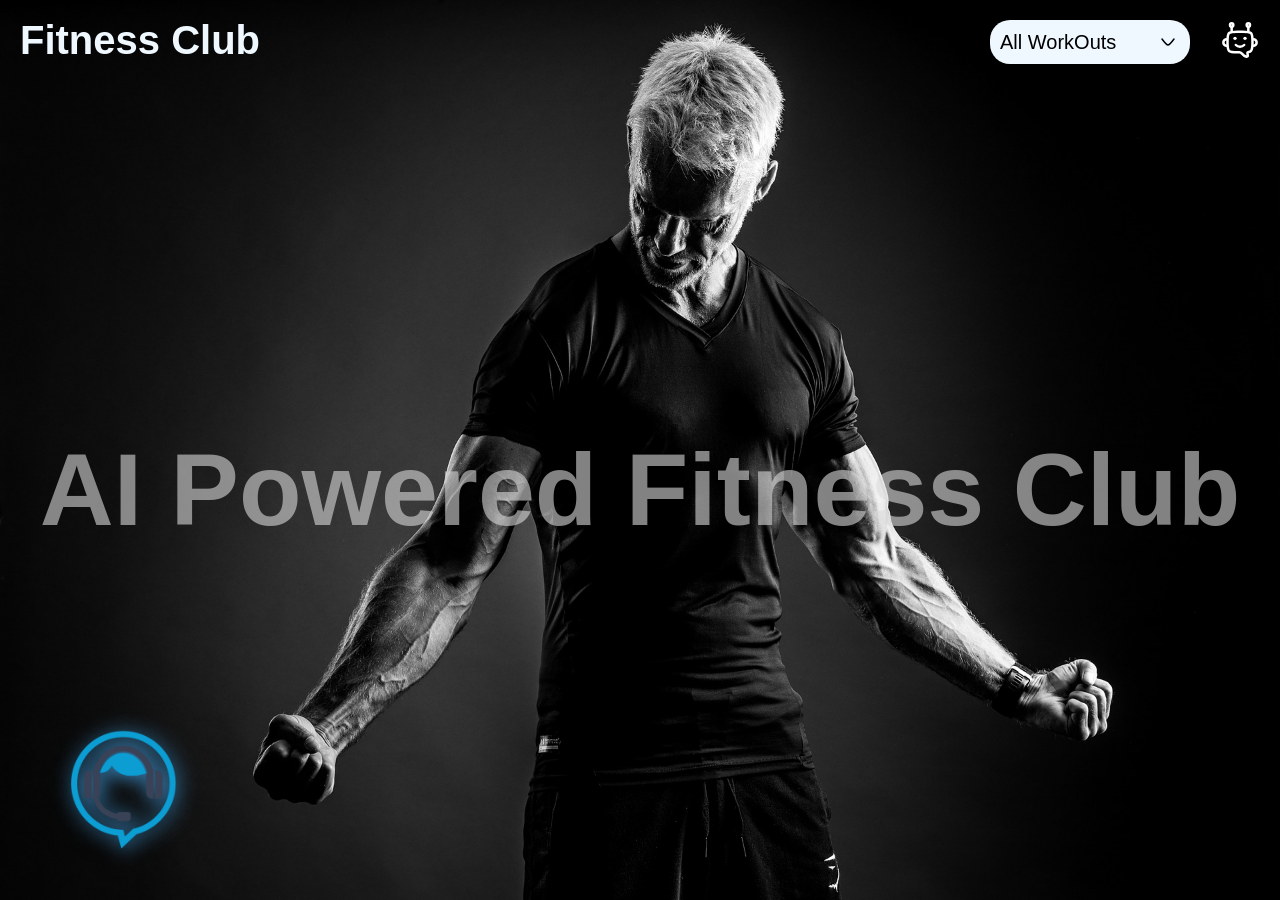
<file: index.html>
<!DOCTYPE html>
<html lang="en">

<head>
    <!-- Google tag (gtag.js) -->
<script async src="https://www.googletagmanager.com/gtag/js?id=G-XSV6NHE1DL"></script>
<script>
  window.dataLayer = window.dataLayer || [];
  function gtag(){dataLayer.push(arguments);}
  gtag('js', new Date());

  gtag('config', 'G-XSV6NHE1DL');
</script>
    <meta charset="UTF-8">
    <meta name="viewport" content="width=device-width, initial-scale=1.0">
    <title>AI Powered Fitness CLUB</title>
    <link rel="stylesheet" href="A-index.css">
</head>

<body>
    <nav>
        <a href="index.html"><h1 class="heading">Fitness Club</h1></a>

        <div class="right-nav">
            <div class="select-box">
                <div class="select-heading"><span>All WorkOuts</span><img src="arrow.svg" alt=""></div>
                <div class="options">
                    <a href="workout.html"><div class="option">WorkOuts</div></a>
                    <a href="back-W.html"><div class="option">Back WorkOut</div></a>
                    <a href="chest-W.html"><div class="option">Chest WorkOut</div></a>
                    <a href="biceps-W.html"><div class="option">Biceps & Triceps</div></a>
                    <a href="shoulder-W.html"><div class="option">Shoulder </div></a>
                    <a href="leg-W.html"><div class="option">Leg WorkOut</div></a>
                </div>
            </div>
            <img src="chatbot.svg" alt="">
        </div>
    </nav>

    <main>
        <h1 class="bgtext">AI Powered Fitness Club</h1>
        <div class="chat-box">
            <div class="chat-container">
                <div class="h1">Talk to Your AI Assistant....</div>
            </div>
            <div class="input-area">
                <input type="text" class="prompt" placeholder="Ask me Anything..">
                <button><img src="btn.svg" alt=""></button>
            </div>
        </div>
        <div class="virtual-assistant"> 
                   <img src="ai.png" alt="image" width="120px" >
        </div>
    </main>
    <div class="speak-page">
        <img src="ai.png" alt="image" width="200px">
        <h1>Speak Now...</h1>
        <img src="voice.gif" alt="" width="200px " id="voice">
    </div>

    <script src="A-index.js"></script>
</body>

</html>
</file>
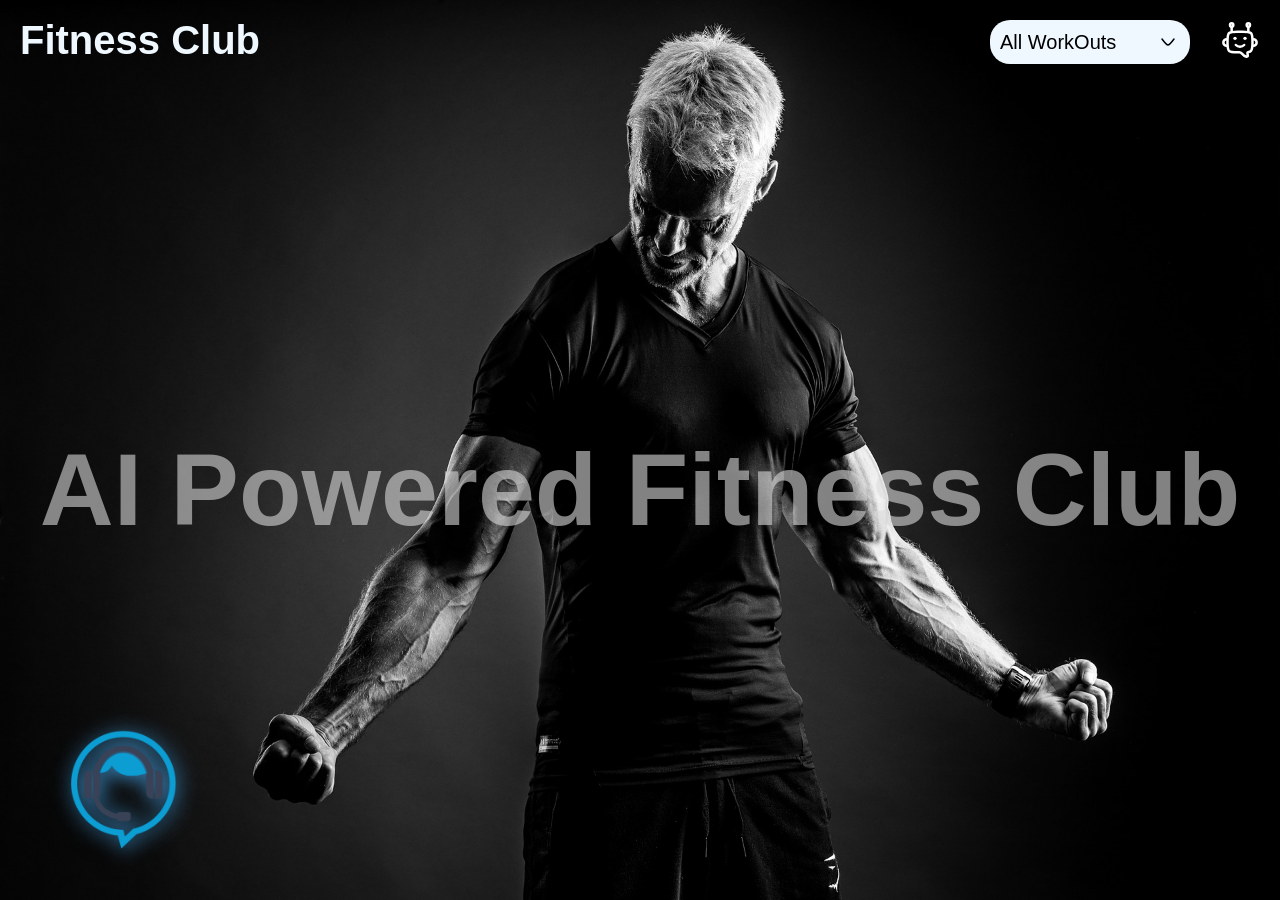
<file: A-index.html>
<!DOCTYPE html>
<html lang="en">

<head>
    <meta charset="UTF-8">
    <meta name="viewport" content="width=device-width, initial-scale=1.0">
    <title>AI Powered Fitness CLUB</title>
    <link rel="stylesheet" href="A-index.css">
</head>

<body>
    <nav>
        <a href="A-index.html"><h1 class="heading">Fitness Club</h1></a>

        <div class="right-nav">
            <div class="select-box">
                <div class="select-heading"><span>All WorkOuts</span><img src="arrow.svg" alt=""></div>
                <div class="options">
                    <a href="workout.html"><div class="option">WorkOuts</div></a>
                    <a href="back-W.html"><div class="option">Back WorkOut</div></a>
                    <a href="chest-W.html"><div class="option">Chest WorkOut</div></a>
                    <a href="biceps-W.html"><div class="option">Biceps & Triceps</div></a>
                    <a href="shoulder-W.html"><div class="option">Shoulder </div></a>
                    <a href="leg-W.html"><div class="option">Leg WorkOut</div></a>
                </div>
            </div>
            <img src="chatbot.svg" alt="">
        </div>
    </nav>

    <main>
        <h1 class="bgtext">AI Powered Fitness Club</h1>
        <div class="chat-box">
            <div class="chat-container">
                <div class="h1">Talk to Your AI Assistant....</div>
            </div>
            <div class="input-area">
                <input type="text" class="prompt" placeholder="Ask me Anything..">
                <button><img src="btn.svg" alt=""></button>
            </div>
        </div>
        <div class="virtual-assistant"> 
                   <img src="ai.png" alt="image" width="120px" >
        </div>
    </main>
    <div class="speak-page">
        <img src="ai.png" alt="image" width="200px">
        <h1>Speak Now...</h1>
        <img src="voice.gif" alt="" width="200px " id="voice">
    </div>

    <script src="A-index.js"></script>
</body>

</html>
</file>
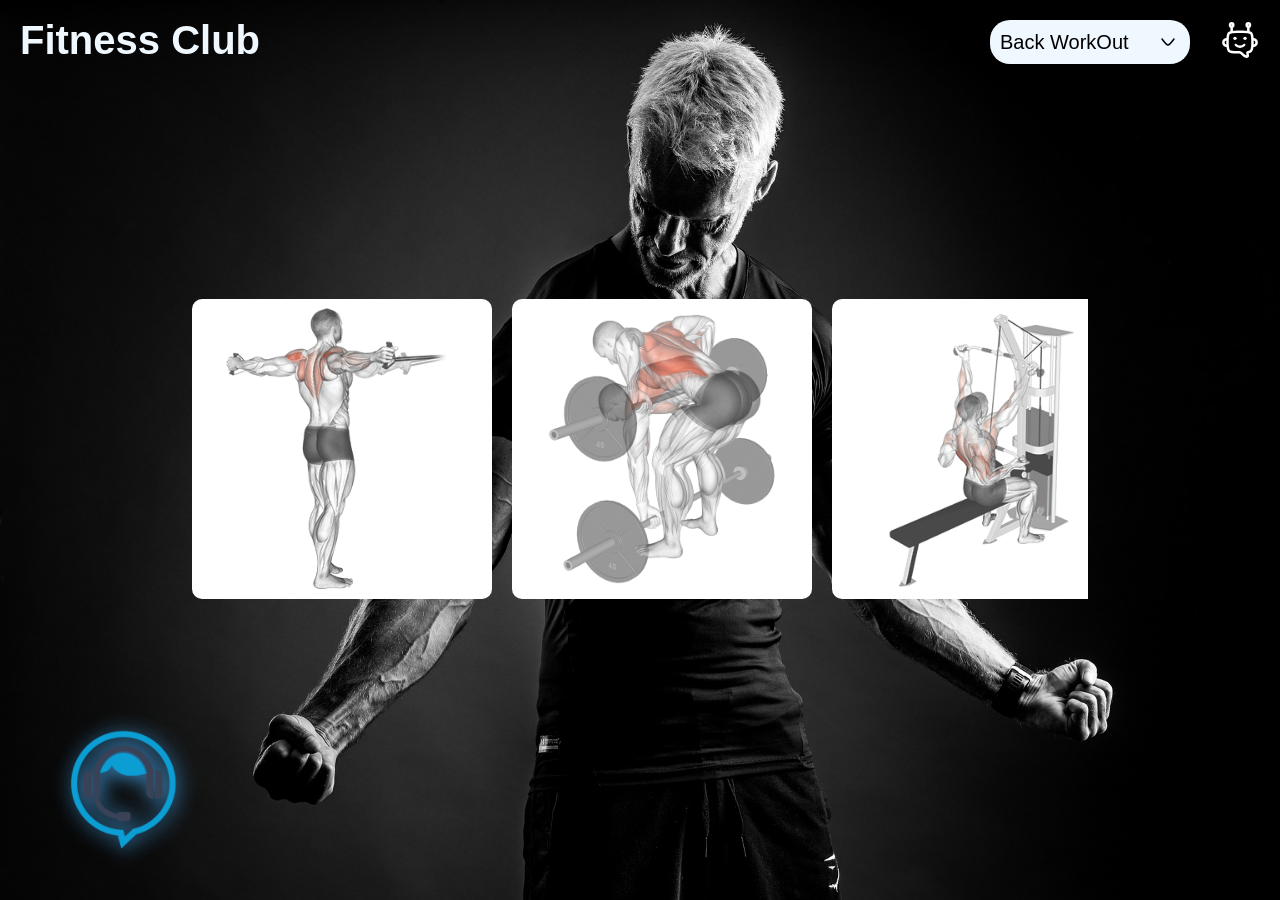
<file: back-W.html>
<!DOCTYPE html>
<html lang="en">

<head>
    <!-- Google tag (gtag.js) -->
<script async src="https://www.googletagmanager.com/gtag/js?id=G-XSV6NHE1DL"></script>
<script>
  window.dataLayer = window.dataLayer || [];
  function gtag(){dataLayer.push(arguments);}
  gtag('js', new Date());

  gtag('config', 'G-XSV6NHE1DL');
</script>
    <meta charset="UTF-8">
    <meta name="viewport" content="width=device-width, initial-scale=1.0">
    <title>AI Powered Fitness Website</title>
    <link rel="stylesheet" href="A-index.css">
</head>

<body>
    <nav>
        <a href="A-index.html"><h1 class="heading">Fitness Club</h1></a>

        <div class="right-nav">
            <div class="select-box">
                <div class="select-heading"><span>Back WorkOut</span><img src="arrow.svg" alt=""></div>
                <div class="options">
                    <a href="workout.html"><div class="option">WorkOuts</div></a>
                    <a href="back-W.html"><div class="option">Back WorkOut</div></a>
                    <a href="chest-W.html"><div class="option">Chest WorkOut</div></a>
                    <a href="biceps-W.html"><div class="option">Biceps & Triceps</div></a>
                    <a href="shoulder-W.html"><div class="option">Shoulder </div></a>
                    <a href="leg-W.html"><div class="option">Leg WorkOut</div></a>
                </div>
            </div>
            <img src="chatbot.svg" alt="">
        </div>
    </nav>

    <main>
        <div class="chat-box">
            <div class="chat-container">
                <div class="h1">Talk to Your AI Assistant....</div>
                <!-- <div class="user-chat-box">
                    <p>Lorem ipsum dolor sit amet consectetur adipisicing elit. Velit quaerat sunt iure quibusdam earum</p>
                </div>
                <div class="ai-chat-box">
                    <p>Lorem ipsum dolor sit amet consectetur adipisicing elit. Doloremque delectus provident officia</p>
                </div> -->
            </div>
            <div class="input-area">
                <input type="text" class="prompt" placeholder="Ask me Anything..">
                <button><img src="btn.svg" alt=""></button>
            </div>
        </div>

        <div class="svgs">

            <img src="back1.gif" alt="" width="200px">
            <img src="back2.gif" alt="" width="200px">
            <img src="back3.gif" alt="" width="200px">
            <img src="back4.gif" alt="" width="200px">
            <img src="back5.gif" alt="" width="200px">
    
        </div>
        <div class="virtual-assistant"> 
            <img src="ai.png" alt="image" width="120px" >
    </div>
    </main>
    <div class="speak-page">
        <img src="ai.png" alt="image" width="200px">
        <h1>Speak Now...</h1>
        <img src="voice.gif" alt="" width="200px " id="voice">
    </div>

    <script src="A-index.js"></script>
</body>


</html>
</file>
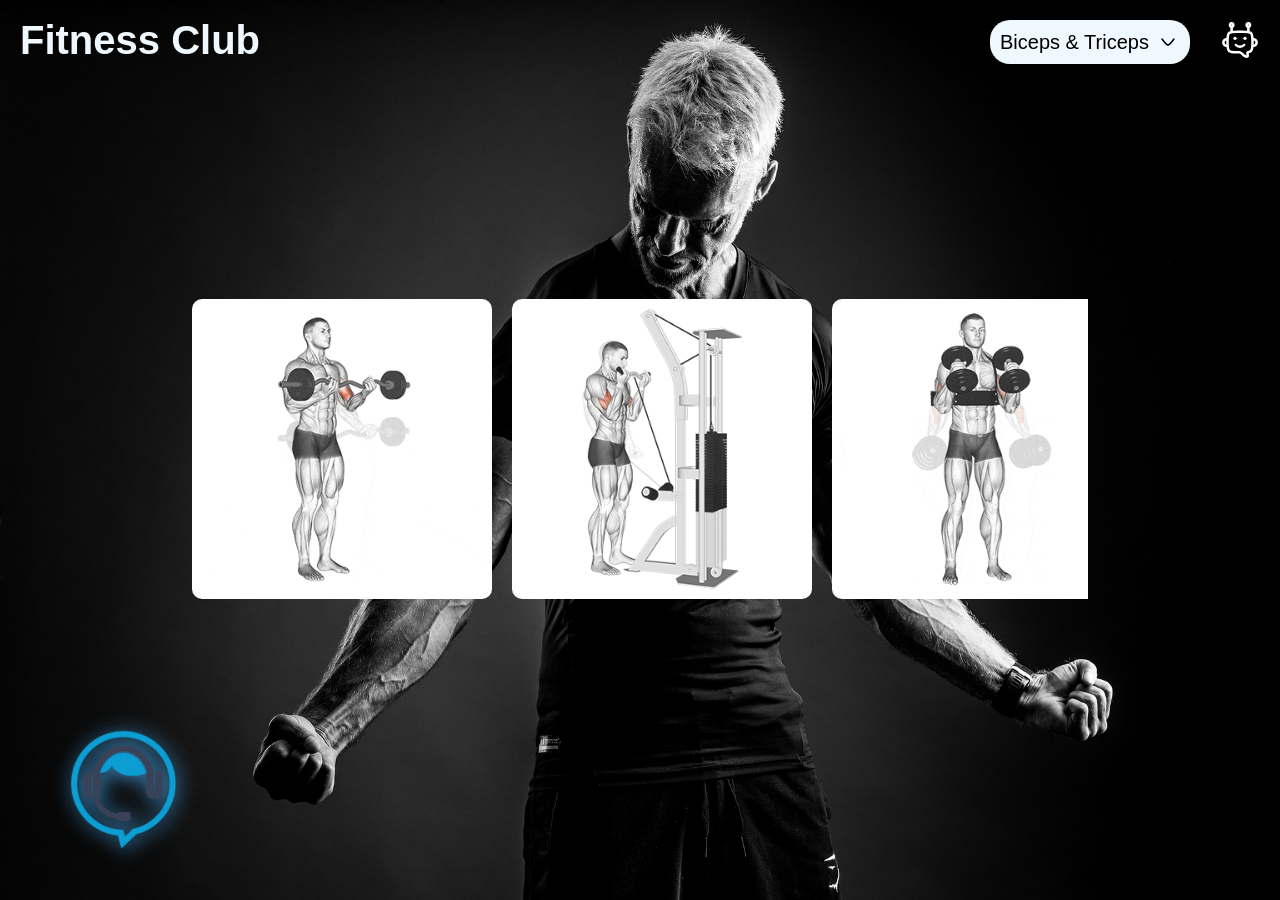
<file: biceps-W.html>
<!DOCTYPE html>
<html lang="en">

<head>
    <!-- Google tag (gtag.js) -->
<script async src="https://www.googletagmanager.com/gtag/js?id=G-XSV6NHE1DL"></script>
<script>
  window.dataLayer = window.dataLayer || [];
  function gtag(){dataLayer.push(arguments);}
  gtag('js', new Date());

  gtag('config', 'G-XSV6NHE1DL');
</script>
    <meta charset="UTF-8">
    <meta name="viewport" content="width=device-width, initial-scale=1.0">
    <title>AI Powered Fitness Website</title>
    <link rel="stylesheet" href="A-index.css">
</head>

<body>
    <nav>
        <a href="A-index.html"><h1 class="heading">Fitness Club</h1></a>

        <div class="right-nav">
            <div class="select-box">
                <div class="select-heading"><span>Biceps & Triceps</span><img src="arrow.svg" alt=""></div>
                <div class="options">
                    <a href="workout.html"><div class="option">WorkOuts</div></a>
                    <a href="back-W.html"><div class="option">Back WorkOut</div></a>
                    <a href="chest-W.html"><div class="option">Chest WorkOut</div></a>
                    <a href="biceps-W.html"><div class="option">Biceps & Triceps</div></a>
                    <a href="shoulder-W.html"><div class="option">Shoulder </div></a>
                    <a href="leg-W.html"><div class="option">Leg WorkOut</div></a>
                </div>
            </div>
            <img src="chatbot.svg" alt="">
        </div>
    </nav>

    <main>
        <div class="chat-box">
            <div class="chat-container">
                <div class="h1">Talk to Your AI Assistant....</div>
                <!-- <div class="user-chat-box">
                    <p>Lorem ipsum dolor sit amet consectetur adipisicing elit. Velit quaerat sunt iure quibusdam earum</p>
                </div>
                <div class="ai-chat-box">
                    <p>Lorem ipsum dolor sit amet consectetur adipisicing elit. Doloremque delectus provident officia</p>
                </div> -->
            </div>
            <div class="input-area">
                <input type="text" class="prompt" placeholder="Ask me Anything..">
                <button><img src="btn.svg" alt=""></button>
            </div>
        </div>
        <div class="svgs">

            <img src="biceps1.gif" alt="" width="200px">
            <img src="biceps2.gif" alt="" width="200px">
            <img src="biceps3.gif" alt="" width="200px">
            <img src="triceps1.gif" alt="" width="200px">
            <img src="triceps2.gif" alt="" width="200px">
    
    
        </div>
        <div class="virtual-assistant"> 
            <img src="ai.png" alt="image" width="120px" >
    </div>
    </main>
    <div class="speak-page">
        <img src="ai.png" alt="image" width="200px">
        <h1>Speak Now...</h1>
        <img src="voice.gif" alt="" width="200px " id="voice">
    </div>

    <script src="A-index.js"></script>
</body>


</html>
</file>
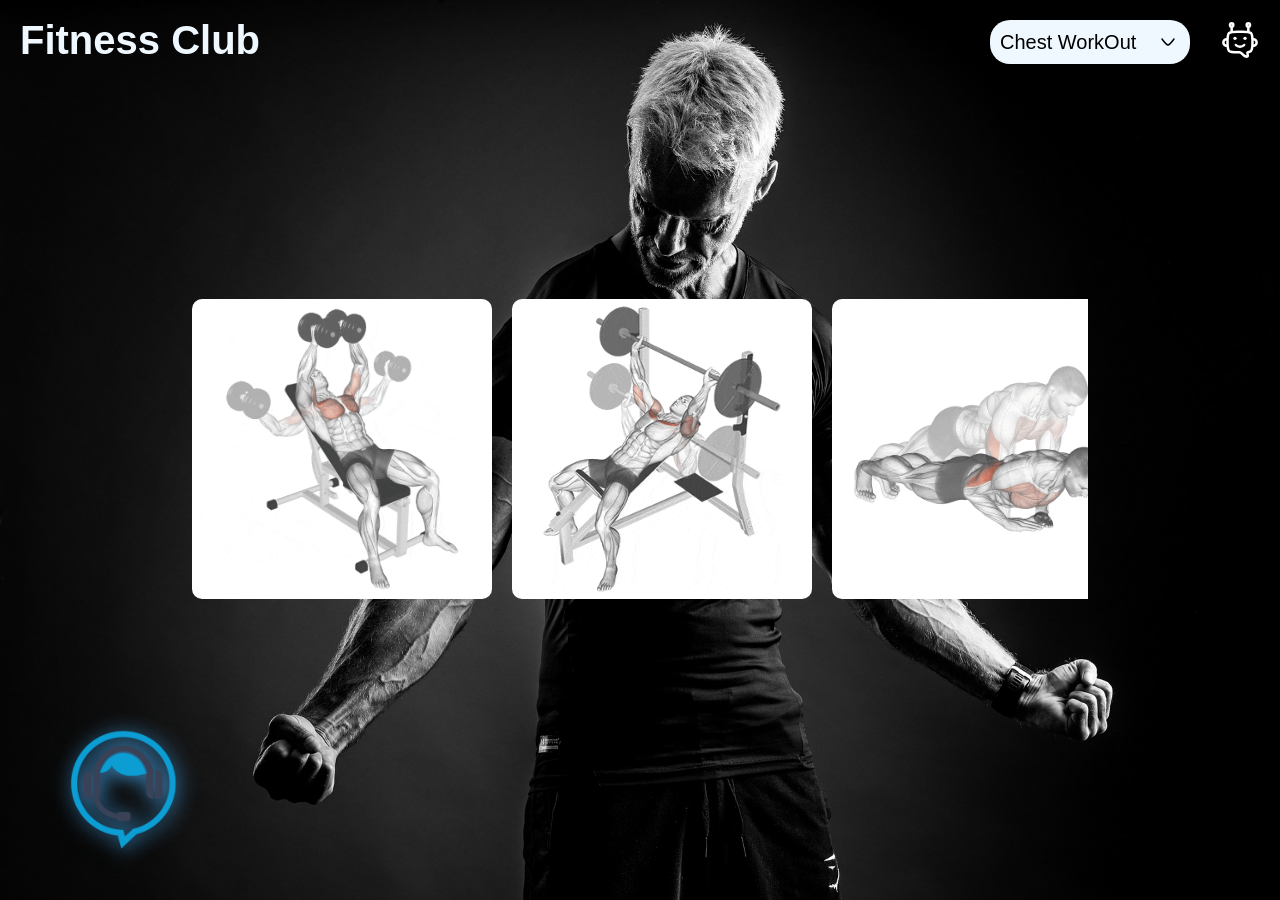
<file: chest-W.html>
<!DOCTYPE html>
<html lang="en">

<head>
    <!-- Google tag (gtag.js) -->
<script async src="https://www.googletagmanager.com/gtag/js?id=G-XSV6NHE1DL"></script>
<script>
  window.dataLayer = window.dataLayer || [];
  function gtag(){dataLayer.push(arguments);}
  gtag('js', new Date());

  gtag('config', 'G-XSV6NHE1DL');
</script>
    <meta charset="UTF-8">
    <meta name="viewport" content="width=device-width, initial-scale=1.0">
    <title>AI Powered Fitness Website</title>
    <link rel="stylesheet" href="A-index.css">
</head>

<body>
    <nav>
        <a href="A-index.html"><h1 class="heading">Fitness Club</h1></a>

        <div class="right-nav">
            <div class="select-box">
                <div class="select-heading"><span>Chest WorkOut</span><img src="arrow.svg" alt=""></div>
                <div class="options">
                    <a href="workout.html"><div class="option">WorkOuts</div></a>
                    <a href="back-W.html"><div class="option">Back WorkOut</div></a>
                    <a href="chest-W.html"><div class="option">Chest WorkOut</div></a>
                    <a href="biceps-W.html"><div class="option">Biceps & Triceps</div></a>
                    <a href="shoulder-W.html"><div class="option">Shoulder </div></a>
                    <a href="leg-W.html"><div class="option">Leg WorkOut</div></a>
                </div>
            </div>
            <img src="chatbot.svg" alt="">
        </div>
    </nav>

    <main>
        <div class="chat-box">
            <div class="chat-container">
                <div class="h1">Talk to Your AI Assistant....</div>
                <!-- <div class="user-chat-box">
                    <p>Lorem ipsum dolor sit amet consectetur adipisicing elit. Velit quaerat sunt iure quibusdam earum</p>
                </div>
                <div class="ai-chat-box">
                    <p>Lorem ipsum dolor sit amet consectetur adipisicing elit. Doloremque delectus provident officia</p>
                </div> -->
            </div>
            <div class="input-area">
                <input type="text" class="prompt" placeholder="Ask me Anything..">
                <button><img src="btn.svg" alt=""></button>
            </div>
        </div>

        <div class="svgs">

            <img src="chest1.gif" alt="" width="200px">
            <img src="chest2.gif" alt="" width="200px">
            <img src="chest3.gif" alt="" width="200px">
            <img src="chest4.gif" alt="" width="200px">
            <img src="chest5.gif" alt="" width="200px">
    
        </div>
        
        
        <div class="virtual-assistant"> 
            <img src="ai.png" alt="image" width="120px" >
    </div>
    </main>
    <div class="speak-page">
        <img src="ai.png" alt="image" width="200px">
        <h1>Speak Now...</h1>
        <img src="voice.gif" alt="" width="200px " id="voice">
    </div>
    <script src="A-index.js"></script>
</body>


</html>
</file>
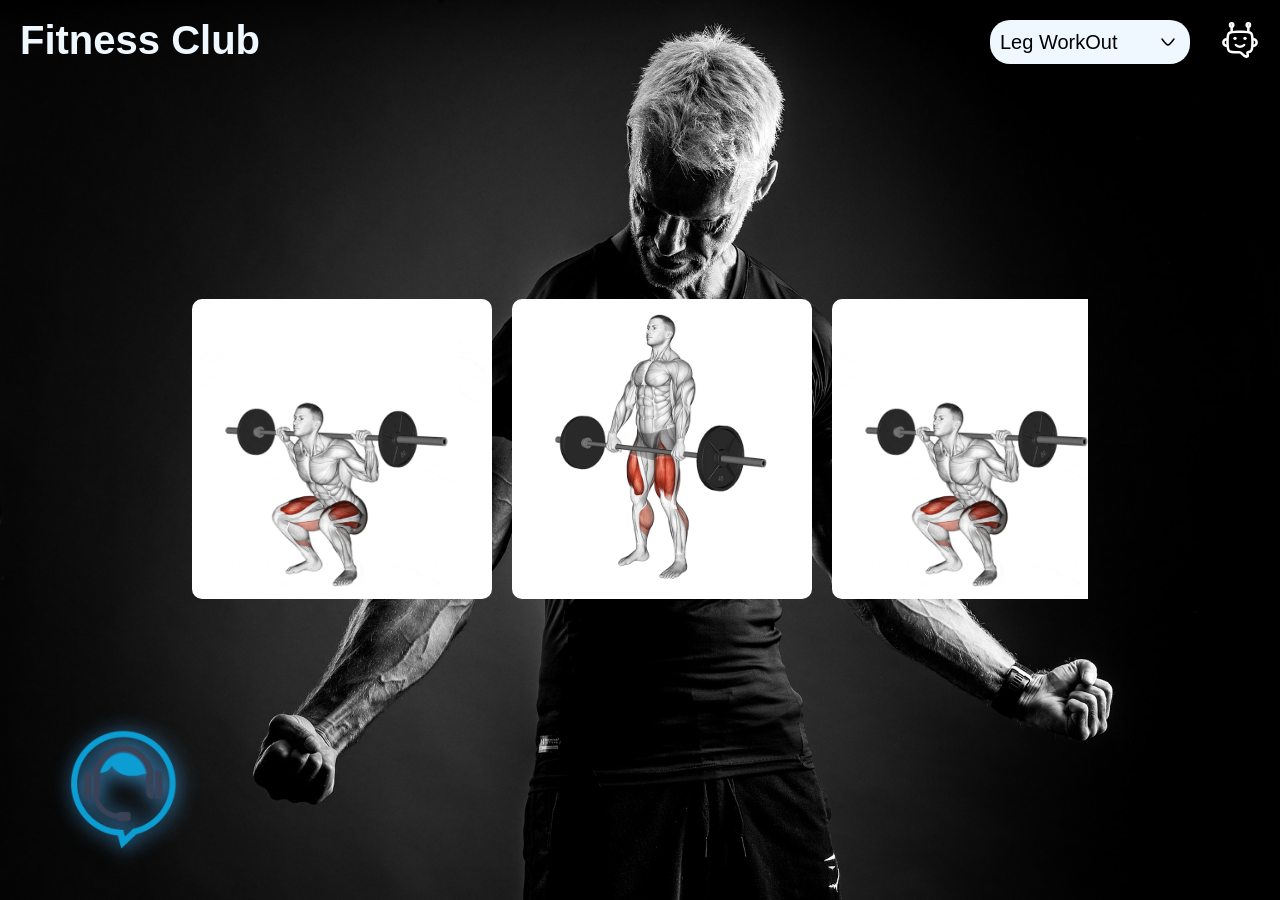
<file: leg-W.html>
<!DOCTYPE html>
<html lang="en">

<head>
    <!-- Google tag (gtag.js) -->
<script async src="https://www.googletagmanager.com/gtag/js?id=G-XSV6NHE1DL"></script>
<script>
  window.dataLayer = window.dataLayer || [];
  function gtag(){dataLayer.push(arguments);}
  gtag('js', new Date());

  gtag('config', 'G-XSV6NHE1DL');
</script>
    <meta charset="UTF-8">
    <meta name="viewport" content="width=device-width, initial-scale=1.0">
    <title>AI Powered Fitness Website</title>
    <link rel="stylesheet" href="A-index.css">
</head>

<body>
    <nav>
        <a href="A-index.html"><h1 class="heading">Fitness Club</h1></a>

        <div class="right-nav">
            <div class="select-box">
                <div class="select-heading"><span>Leg WorkOut</span><img src="arrow.svg" alt=""></div>
                <div class="options">
                    <a href="workout.html"><div class="option">WorkOuts</div></a>
                    <a href="back-W.html"><div class="option">Back WorkOut</div></a>
                    <a href="chest-W.html"><div class="option">Chest WorkOut</div></a>
                    <a href="biceps-W.html"><div class="option">Biceps & Triceps</div></a>
                    <a href="shoulder-W.html"><div class="option">Shoulder </div></a>
                    <a href="leg-W.html"><div class="option">Leg WorkOut</div></a>
                </div>
            </div>
            <img src="chatbot.svg" alt="">
        </div>
    </nav>

    <main>
        <div class="chat-box">
            <div class="chat-container">
                <div class="h1">Talk to Your AI Assistant....</div>
                <!-- <div class="user-chat-box">
                    <p>Lorem ipsum dolor sit amet consectetur adipisicing elit. Velit quaerat sunt iure quibusdam earum</p>
                </div>
                <div class="ai-chat-box">
                    <p>Lorem ipsum dolor sit amet consectetur adipisicing elit. Doloremque delectus provident officia</p>
                </div> -->
            </div>
            <div class="input-area">
                <input type="text" class="prompt" placeholder="Ask me Anything..">
                <button><img src="btn.svg" alt=""></button>
            </div>
        </div>
        <div class="svgs">

            <img src="leg.gif" alt="" width="200px">
            <img src="leg2.gif" alt="" width="200px">
            <img src="leg3.gif" alt="" width="200px">
            <img src="leg4.gif" alt="" width="200px">
            <img src="leg5.gif" alt="" width="200px">
    
        </div>
        
        <div class="virtual-assistant"> 
            <img src="ai.png" alt="image" width="120px" >
    </div>
    </main>
    <div class="speak-page">
        <img src="ai.png" alt="image" width="200px">
        <h1>Speak Now...</h1>
        <img src="voice.gif" alt="" width="200px " id="voice">
    </div>

    <script src="A-index.js"></script>
</body>


</html>
</file>
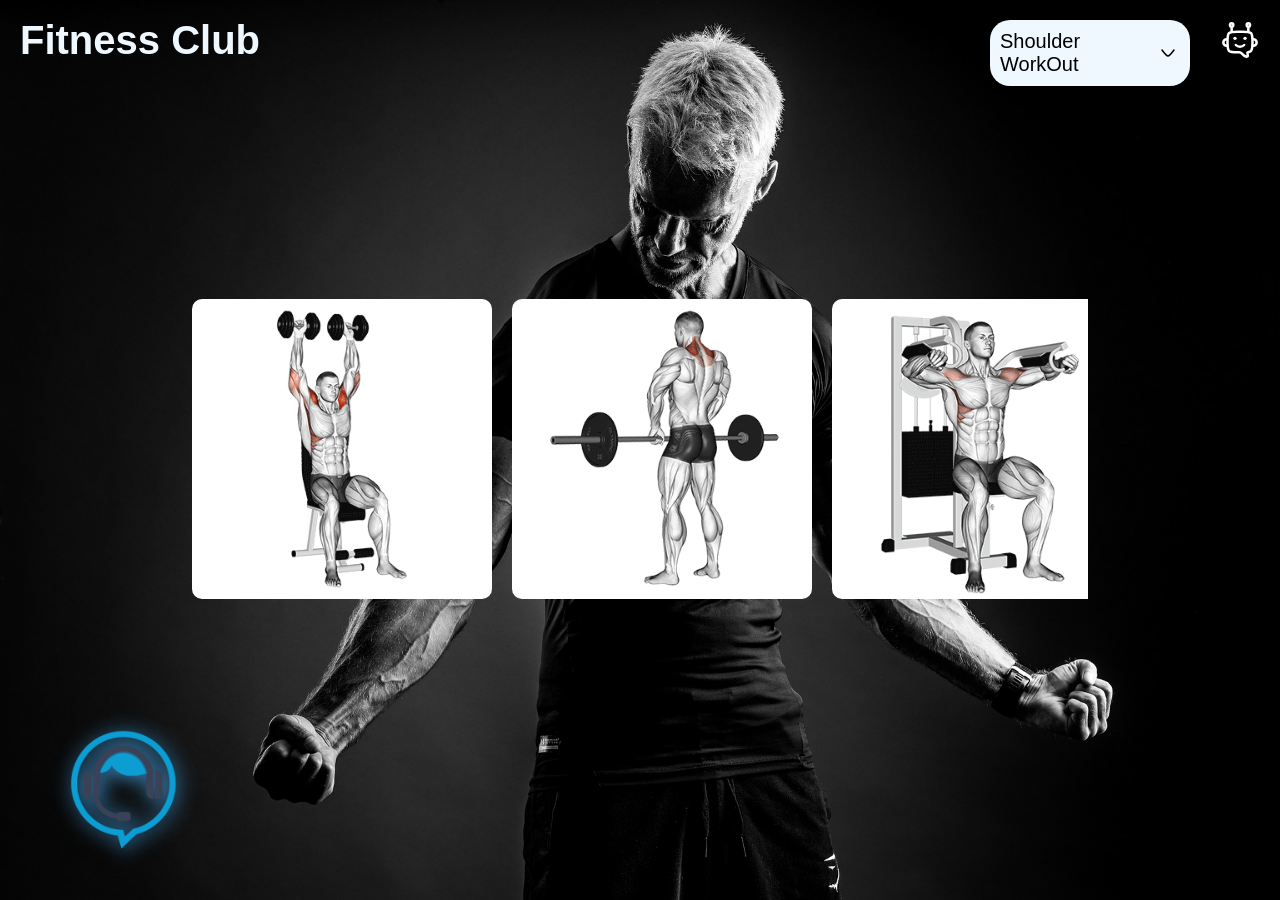
<file: shoulder-W.html>
<!DOCTYPE html>
<html lang="en">

<head>
    <!-- Google tag (gtag.js) -->
<script async src="https://www.googletagmanager.com/gtag/js?id=G-XSV6NHE1DL"></script>
<script>
  window.dataLayer = window.dataLayer || [];
  function gtag(){dataLayer.push(arguments);}
  gtag('js', new Date());

  gtag('config', 'G-XSV6NHE1DL');
</script>
    <meta charset="UTF-8">
    <meta name="viewport" content="width=device-width, initial-scale=1.0">
    <title>AI Powered Fitness Website</title>
    <link rel="stylesheet" href="A-index.css">
</head>

<body>
    <nav>
        <a href="A-index.html"><h1 class="heading">Fitness Club</h1></a>

        <div class="right-nav">
            <div class="select-box">
                <div class="select-heading"><span>Shoulder WorkOut</span><img src="arrow.svg" alt=""></div>
                <div class="options">
                    <a href="workout.html"><div class="option">WorkOuts</div></a>
                    <a href="back-W.html"><div class="option">Back WorkOut</div></a>
                    <a href="chest-W.html"><div class="option">Chest WorkOut</div></a>
                    <a href="biceps-W.html"><div class="option">Biceps & Triceps</div></a>
                    <a href="shoulder-W.html"><div class="option">Shoulder </div></a>
                    <a href="leg-W.html"><div class="option">Leg WorkOut</div></a>
                </div>
            </div>
            <img src="chatbot.svg" alt="">
        </div>
    </nav>

    <main>
        <div class="chat-box">
            <div class="chat-container">
                <div class="h1">Talk to Your AI Assistant....</div>
                <!-- <div class="user-chat-box">
                    <p>Lorem ipsum dolor sit amet consectetur adipisicing elit. Velit quaerat sunt iure quibusdam earum</p>
                </div>
                <div class="ai-chat-box">
                    <p>Lorem ipsum dolor sit amet consectetur adipisicing elit. Doloremque delectus provident officia</p>
                </div> -->
            </div>
            <div class="input-area">
                <input type="text" class="prompt" placeholder="Ask me Anything..">
                <button><img src="btn.svg" alt=""></button>
            </div>
        </div>
        
        <div class="svgs">

            <img src="shoulder1.gif" alt="" width="200px">
            <img src="shoulder2.gif" alt="" width="200px">
            <img src="shoulder3.gif" alt="" width="200px">
            <img src="shoulder4.gif" alt="" width="200px">
            <img src="shoulder5.gif" alt="" width="200px">
    
        </div>
        <div class="speak-page">
            <img src="ai.png" alt="image" width="200px">
            <h1>Speak Now...</h1>
            <img src="voice.gif" alt="" width="200px " id="voice">
        </div>
    
        <div class="virtual-assistant"> 
            <img src="ai.png" alt="image" width="120px" >
    </div>
    </main>
    <div class="speak-page">
        <img src="ai.png" alt="image" width="200px">
        <h1>Speak Now...</h1>
        <img src="voice.gif" alt="" width="200px " id="voice">
    </div>

    <script src="A-index.js"></script>
</body>


</html>
</file>
<file: A-index.css>
* {
    padding: 0%;
    margin: 0%;
    box-sizing: border-box;
    font-family: 'Gill Sans', 'Gill Sans MT', Calibri, 'Trebuchet MS', sans-serif;
}

body {
    width: 100%;
    height: 100vh;
    /* background-color: aqua; */
    background-image: url(bg.jpg);
    background-repeat: no-repeat;
    background-size: 100% 100%;
    overflow-x: hidden;
}

nav {
    display: flex;
    width: 100%;
    height: 80px;
    justify-content: space-between;
    align-items: center;
    padding: 20px;
    position: relative;
    z-index: 20;
}

.heading {
    color: aliceblue;
    font-size: 40px;
    cursor: pointer;
}
nav > a{
    text-decoration: none;
}

.right-nav {
    display: flex;
    justify-content: center;
    align-items: center;
    gap: 20px;
    position: relative;

}
.right-nav img{
    cursor: pointer;
}

.select-box {
    width: 200px;
    position: absolute;
    top: 0px;
    right: 70px;

}

.select-heading {
    background-color: aliceblue;
    width: 100%;
    height: 20%;
    padding: 10px;
    font-size: 20px;
    display: flex;
    justify-content: space-between;
    align-items: center;
    border-radius: 20px;
    cursor: pointer;
}
.select-heading img{
    transition: all 0.3s;
}
.options {
    width: 100%;
    display: flex;
    flex-direction: column;
    gap: 20px;
    background-color: rgba(240,248,255,0.838);
    backdrop-filter: blur(5px );
    margin-top: 20px;
    text-align: center;
    padding: 10px;
    font-size: 20px;
    border-radius: 20px;
    display: none;

}
.active-options{
    display: flex;
}
.rotate{
    transform: rotate(180deg);
    
}
.option{
    border-radius: 20px;
    /* background-color: gray; */
    padding: 10px;
    transition: all 0.4s;
}

.option:hover{
background-color:gray ;
letter-spacing: 1px;
cursor: pointer;
}

main{
    width: 100%;
    height: calc(100% - 80px);
    position: relative;
    display: flex;
    align-items: center;
    justify-content: center;
}

.chat-box{
    position: absolute;
    width: 30%;
    height: 80%;
    bottom: 10%;
    right: 5%;
    background-color: rgba(181, 174, 179, 0.624);
    border-radius: 20px;
    backdrop-filter: blur(5px);
    padding: 10px;
    transform: translateX(500px);
    transition: all 0.5s;
    z-index: 25;
    /* display: none; */
    /* box-sizing: border-box; */
}
.active-chat-box{
    transform: translateX(0px);

}
.chat-container{
    width: 100%;
    height: 80%;
    display: flex;
    flex-direction: column;
    gap: 20px;
    overflow: auto;
    font-size: 20px;

}
.input-area{
    width: 100%;
    height: 20%;
    display: flex;
    align-items: center;
    justify-content: center;
    gap: 20px;
    /* margin-top: 20px; */
    position: fixed;
    bottom: 0;
}
.prompt{
    border-radius: 20px;
    width: 60%;
    padding: 10px;
    background-color: black;
    color: white;
    font-size: 20px;
    outline: none;

}
.input-area button{
    padding: 10px;
    background-color: black;
    border: none;
    border-radius: 50px;
    cursor: pointer;
}
.user-chat-box{
    width: 80%;
    background-color: rgba(0, 0, 0, 0.796);
    color: aliceblue;
    border-radius: 30px 0px 30px 30px;
    padding: 10px;
    position: relative;
    left: 60px;
}
.ai-chat-box{
    width: 80%;
    background-color: rgba(0, 0, 0, 0.42);
    color: aliceblue;
    border-radius: 0px 30px 30px 30px;
    padding: 10px;
    position: relative;
    left: 0px;
}

.h1{
    font-size: 3vw;
    text-align: center;
    
}

.options a{
    text-decoration: none;
    color: black;
}
.bgtext{
    font-size: 8vw;
    text-align: center;
    color: rgba(221, 219, 219, 0.591);
    
}
.svgs{
    width: 70%;
    height: 70%;
    display: flex;
    align-items: center;
    overflow-x: scroll;
    overflow-y: hidden;
    position: absolute;
    /* right: 10%; */
    bottom: 20%;
    gap: 20px;

    
}
.svgs::-webkit-scrollbar{
    width: 0;
}
.svgs img{
    width: 300px;
    border-radius: 10px;

}
.virtual-assistant{
    position: absolute;
    left: 5%;
    bottom: 5%;
    filter: drop-shadow(2px 2px 10px rgb(65,152,214));
    cursor: pointer;
}
.speak-page{
    position: absolute;
    width: 100%;
    height: 100%;
    background-color: rgba(0,0,0,0.525);
    backdrop-filter: blur(5px);
    z-index: 30;
    top: 0;
    display: flex;
    align-items: center;
    justify-content: center;
    flex-direction: column;
    gap: 20px;
    display: none;
}
.active-speak-page{
    display: flex;
}
.speak-page h1{
    font-size: 40px;
    color: rgba(240, 248, 255, 0.698);
}
#voice{
    margin-top: 30px;
    border-radius: 50%;
}
</file>
